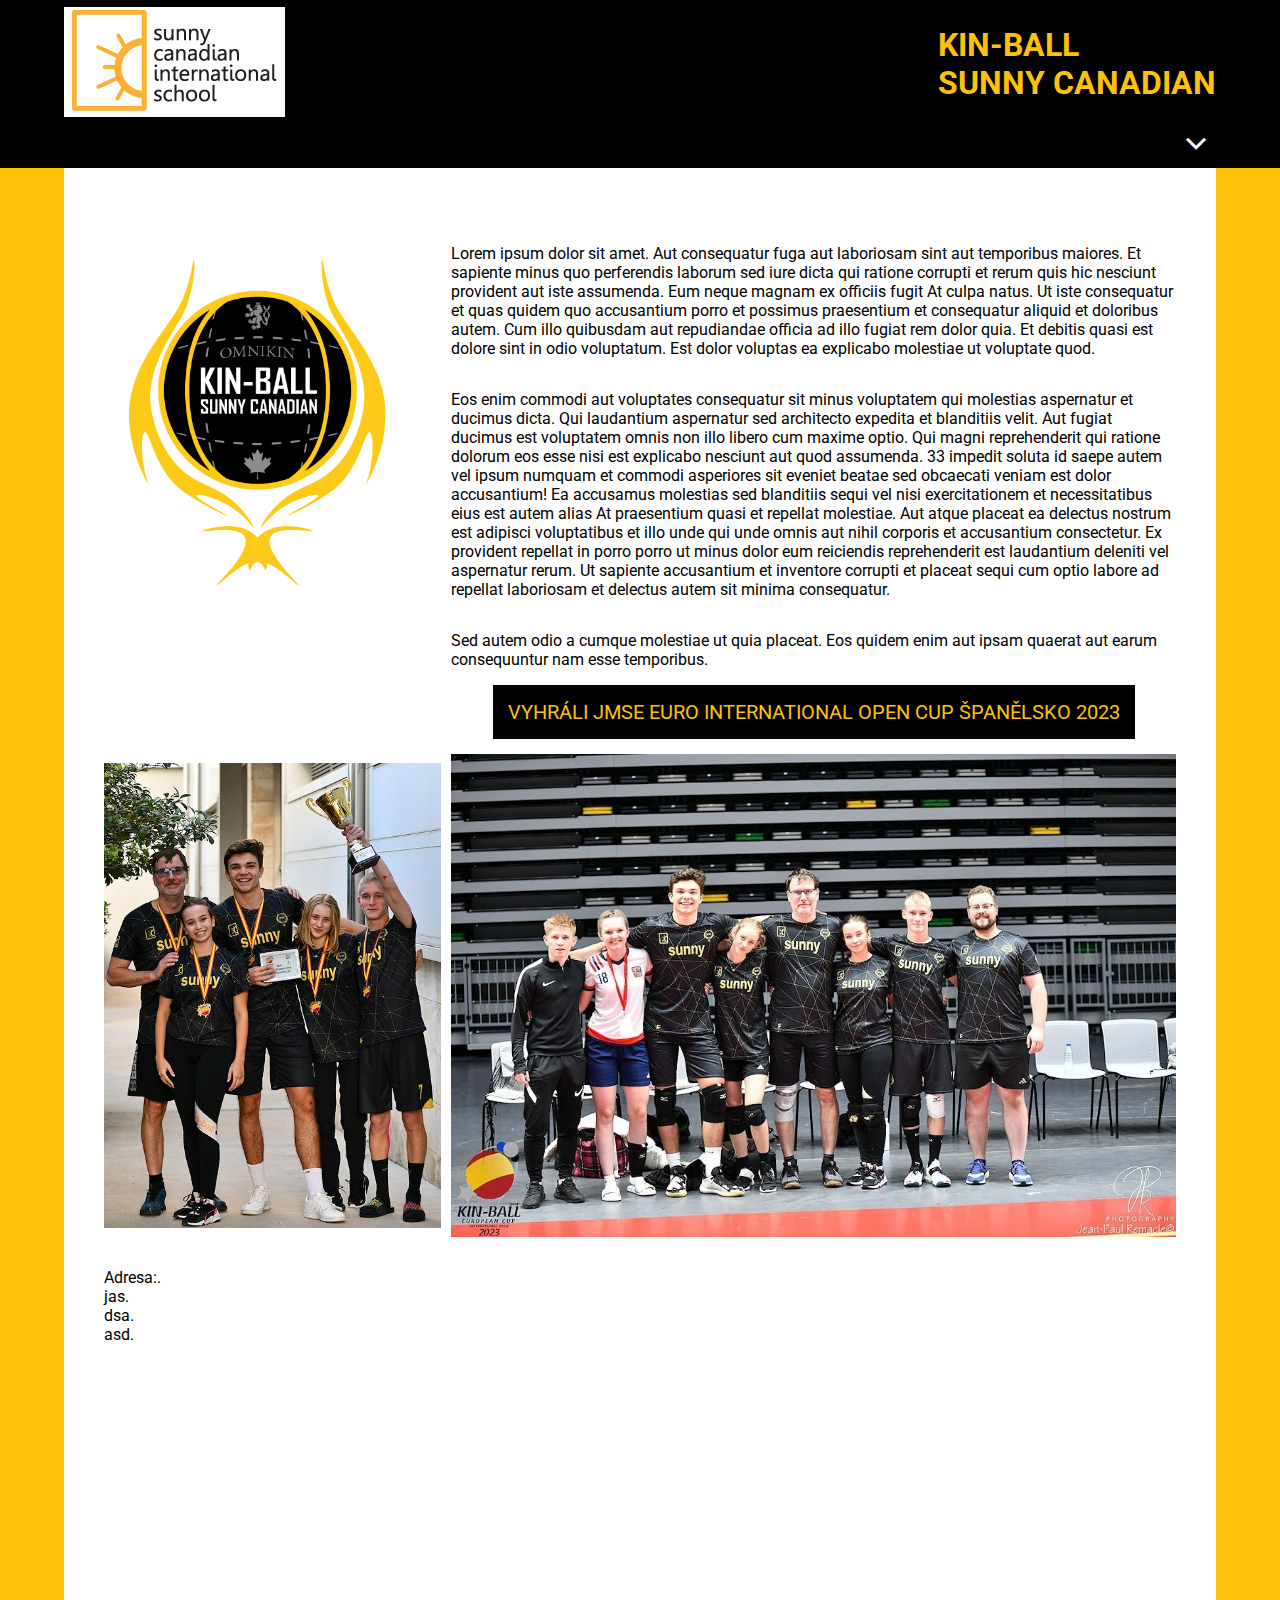
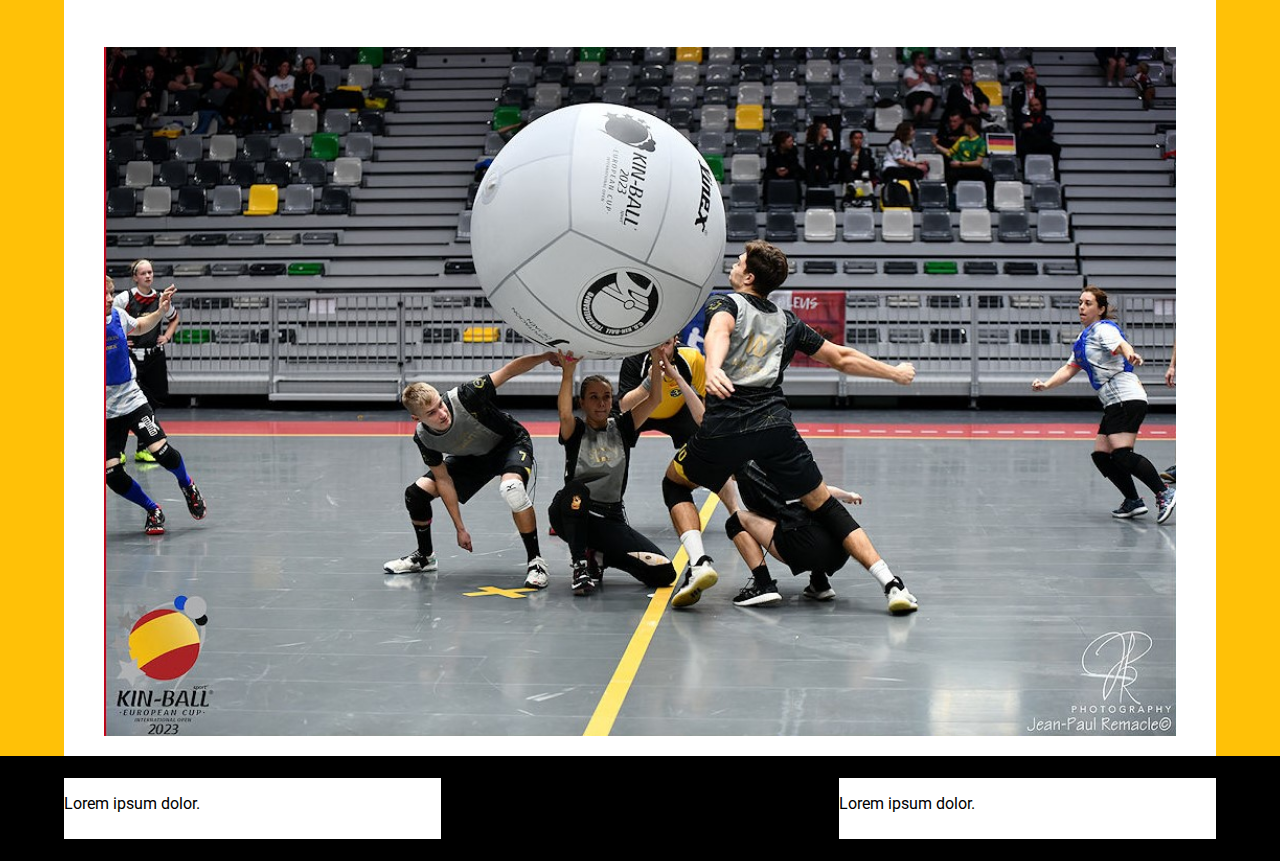
<file: index.html>
<!DOCTYPE html>
<html lang="en">
<head>
    <meta charset="UTF-8">
    <meta name="viewport" content="width=device-width, initial-scale=1.0">
    <title>Kin-Ball Sunny Canadian</title>
    <link href="https://fonts.googleapis.com/css2?family=Roboto:wght@100;300;400;500&display=swap" rel="stylesheet">
    <link rel="stylesheet" href="https://fonts.googleapis.com/css2?family=Material+Symbols+Outlined:opsz,wght,FILL,GRAD@40,400,0,0" />
    <link rel="stylesheet" href="style.css">
</head>
<body>
    <header>
        
            <div class="header-wrapper">
                <a class="logo-skoly" href="https://www.sunnycanadian.cz">
                    <img class="fotologo" src="logo(2).png" width="100%" height="auto">
                </a>
                <a class="logo-link" href="index.html">
                    <h1 class="logo">
                        KIN-BALL<br>SUNNY CANADIAN
                    </h1>
                </a>
        </div>
        <div class="wrap">
            <a href="javascript:void(0);" class="icon" onclick="myFunction()" >
                <span class="material-symbols-outlined" style="font-size: 40px;">
                    expand_more
                </span>
            </a>
            <div id="top-nav">
                <a class="o-nas" href="onas.html">
                    O Nás
                </a>
                <a class="kontakty" href="kontakty.html">
                    Kontakty
                </a>
                
            </div>
    
        </div>
    </header>
    <main>
        <div class="content">
            <div class="logo-main">
                <img class="logo-img" src="kincupv4.png" style="width: 100%; height: auto;">
            </div>
            <div class="text-box">
                
                <p>Lorem ipsum dolor sit amet. Aut consequatur fuga aut laboriosam sint aut temporibus maiores. Et sapiente minus quo perferendis laborum sed iure dicta qui ratione corrupti et rerum quis hic nesciunt provident aut iste assumenda. Eum neque magnam ex officiis fugit At culpa natus. Ut iste consequatur et quas quidem quo accusantium porro et possimus praesentium et consequatur aliquid et doloribus autem. Cum illo quibusdam aut repudiandae officia ad illo fugiat rem dolor quia. Et debitis quasi est dolore sint in odio voluptatum. Est dolor voluptas ea explicabo molestiae ut voluptate quod. </p><p>Eos enim commodi aut voluptates consequatur sit minus voluptatem qui molestias aspernatur et ducimus dicta. Qui laudantium aspernatur sed architecto expedita et blanditiis velit. Aut fugiat ducimus est voluptatem omnis non illo libero cum maxime optio. Qui magni reprehenderit qui ratione dolorum eos esse nisi est explicabo nesciunt aut quod assumenda. 33 impedit soluta id saepe autem vel ipsum numquam et commodi asperiores sit eveniet beatae sed obcaecati veniam est dolor accusantium! Ea accusamus molestias sed blanditiis sequi vel nisi exercitationem et necessitatibus eius est autem alias At praesentium quasi et repellat molestiae. Aut atque placeat ea delectus nostrum est adipisci voluptatibus et illo unde qui unde omnis aut nihil corporis et accusantium consectetur. Ex provident repellat in porro porro ut minus dolor eum reiciendis reprehenderit est laudantium deleniti vel aspernatur rerum. Ut sapiente accusantium et inventore corrupti et placeat sequi cum optio labore ad repellat laboriosam et delectus autem sit minima consequatur. </p><p>Sed autem odio a cumque molestiae ut quia placeat. Eos quidem enim aut ipsam quaerat aut earum consequuntur nam esse temporibus. 

                </p>
                <div class="spanelsko">
                    VYHRÁLI JMSE EURO INTERNATIONAL OPEN CUP ŠPANĚLSKO 2023 
                </div>
            </div>
            <div class="image1">
                    <img class="foto1" src="012.jpg" style="width:100%; height:auto;"> 
            </div>
            <div class="image2">
            <img class="foto2" src="001.jpg" style=" width:100%; height:100%;">
            </div>
            <div class="map">
                <!--<iframe src="https://www.google.com/maps/embed?pb=!4v1706257951155!6m8!1m7!1sCAoSLEFGMVFpcE5rSXZuNThWeDZ4bmQwR0pSSTd0ZDJwV1RvWDllM1ZlenBydmdC!2m2!1d49.9741094179406!2d14.53669003285142!3f244!4f0!5f0.5970117501821992" width="100%" height="100%" style="border:0;" allowfullscreen="" loading="lazy" referrerpolicy="no-referrer-when-downgrade"></iframe>
                --><iframe src="https://www.google.com/maps/embed?pb=!1m18!1m12!1m3!1d2565.965773179728!2d14.53384567697768!3d49.974500421518336!2m3!1f0!2f0!3f0!3m2!1i1024!2i768!4f13.1!3m3!1m2!1s0x470b8f78ed7447d7%3A0x160d64f1ff7fbb79!2sSunny%20Canadian%20International%20School!5e0!3m2!1scs!2sus!4v1706637060312!5m2!1scs!2sus" style=" width:100%; height:100%; border:0;" allowfullscreen="" loading="lazy" referrerpolicy="no-referrer-when-downgrade"></iframe>
            </div>
            <div class="text-box2">
                <p >
                    Adresa:. 
                    <br>
                    jas. 
                    <br>
                    dsa.
                    <br>
                    asd. 
                </p>
            </div>
            <div class="image3">
                <img src="010.jpg" style=" width:100%; height:100%;">
            </div>
        </div>
    </main>
    <footer>
        <div class="footer-wrapper">
            <div class="foot-box1">
                <p>Lorem ipsum dolor. </p>
            </div>
            <div class="foot-box2">
                <p>Lorem ipsum dolor.</p>
            </div>
        </div>
    </footer>
    <script>
        function myFunction() {
            var x = document.getElementById("top-nav");
            if (x.style.display === "flex") {
                x.style.display = "none";
            } else {
                x.style.display = "flex";
            }
        }
        </script>
</body>
</html>
</file>
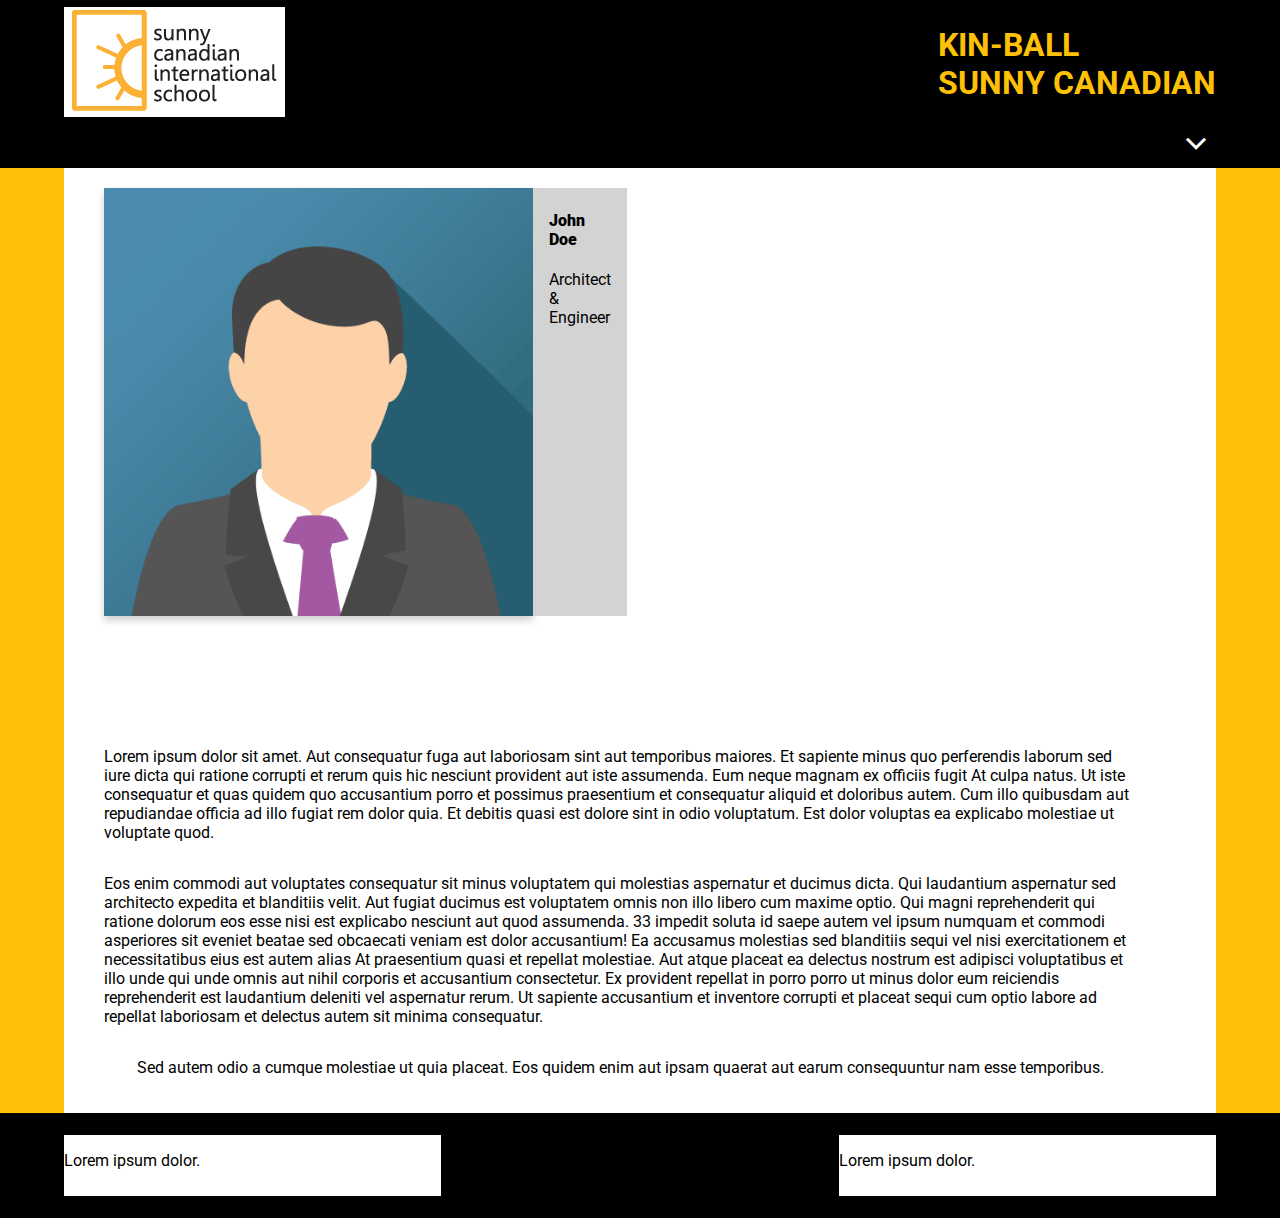
<file: kontakty.html>
<!DOCTYPE html>
<html lang="en">
<head>
    <meta charset="UTF-8">
    <meta name="viewport" content="width=device-width, initial-scale=1.0">
    <title>Kin-Ball Sunny Canadian</title>
    <link href="https://fonts.googleapis.com/css2?family=Roboto:wght@100;300;400;500&display=swap" rel="stylesheet">
    <link rel="stylesheet" href="https://fonts.googleapis.com/css2?family=Material+Symbols+Outlined:opsz,wght,FILL,GRAD@40,400,0,0" />    <link rel="stylesheet" href="style3.css">
</head>
<body>
    <header>
        
        <div class="header-wrapper">
            <a class="logo-skoly" href="https://www.sunnycanadian.cz">
                <img class="fotologo" src="logo(2).png" width="100%" height="auto">
            </a>
            <a class="logo-link" href="index.html">
                <h1 class="logo">
                    KIN-BALL<br>SUNNY CANADIAN
                </h1>
            </a>
    </div>
    <div class="wrap">
        <a href="javascript:void(0);" class="icon" onclick="myFunction()">
            <span class="material-symbols-outlined" style="font-size: 40px;">
                expand_more
            </span>
        </a>
        <div id="top-nav">
            <a class="o-nas" href="onas.html">
                O Nás
            </a>
            <a class="kontakty" href="kontakty.html">
                Kontakty
            </a>
            <!--  <a class="kalendar">
                Kalendář
            </a>-->
        </div>

    </div>
</header>
    <main>
        <div class="content">
            <div class="card">
                <img src="img_avatar.png" alt="Avatar" style="width:100%">
                <div class="container">
                    <h4><b>John Doe</b></h4> 
                    <p>Architect & Engineer</p> 
                </div>
            </div>
            
            <div class="text-box">
                
                <p>Lorem ipsum dolor sit amet. Aut consequatur fuga aut laboriosam sint aut temporibus maiores. Et sapiente minus quo perferendis laborum sed iure dicta qui ratione corrupti et rerum quis hic nesciunt provident aut iste assumenda. Eum neque magnam ex officiis fugit At culpa natus. Ut iste consequatur et quas quidem quo accusantium porro et possimus praesentium et consequatur aliquid et doloribus autem. Cum illo quibusdam aut repudiandae officia ad illo fugiat rem dolor quia. Et debitis quasi est dolore sint in odio voluptatum. Est dolor voluptas ea explicabo molestiae ut voluptate quod. </p><p>Eos enim commodi aut voluptates consequatur sit minus voluptatem qui molestias aspernatur et ducimus dicta. Qui laudantium aspernatur sed architecto expedita et blanditiis velit. Aut fugiat ducimus est voluptatem omnis non illo libero cum maxime optio. Qui magni reprehenderit qui ratione dolorum eos esse nisi est explicabo nesciunt aut quod assumenda. 33 impedit soluta id saepe autem vel ipsum numquam et commodi asperiores sit eveniet beatae sed obcaecati veniam est dolor accusantium! Ea accusamus molestias sed blanditiis sequi vel nisi exercitationem et necessitatibus eius est autem alias At praesentium quasi et repellat molestiae. Aut atque placeat ea delectus nostrum est adipisci voluptatibus et illo unde qui unde omnis aut nihil corporis et accusantium consectetur. Ex provident repellat in porro porro ut minus dolor eum reiciendis reprehenderit est laudantium deleniti vel aspernatur rerum. Ut sapiente accusantium et inventore corrupti et placeat sequi cum optio labore ad repellat laboriosam et delectus autem sit minima consequatur. </p><p>Sed autem odio a cumque molestiae ut quia placeat. Eos quidem enim aut ipsam quaerat aut earum consequuntur nam esse temporibus. 

                </p>
            </div>
        </div>
    </main>
    <footer>
        <div class="footer-wrapper">
            <div class="foot-box1">
                <p>Lorem ipsum dolor. </p>
            </div>
            <div class="foot-box2">
                <p>Lorem ipsum dolor.</p>
            </div>
        </div>
    </footer>
    <script>
        function myFunction() {
            var x = document.getElementById("top-nav");
            if (x.style.display === "flex") {
                x.style.display = "none";
            } else {
                x.style.display = "flex";
            }
        }
        </script>
</body>
</html>
</file>
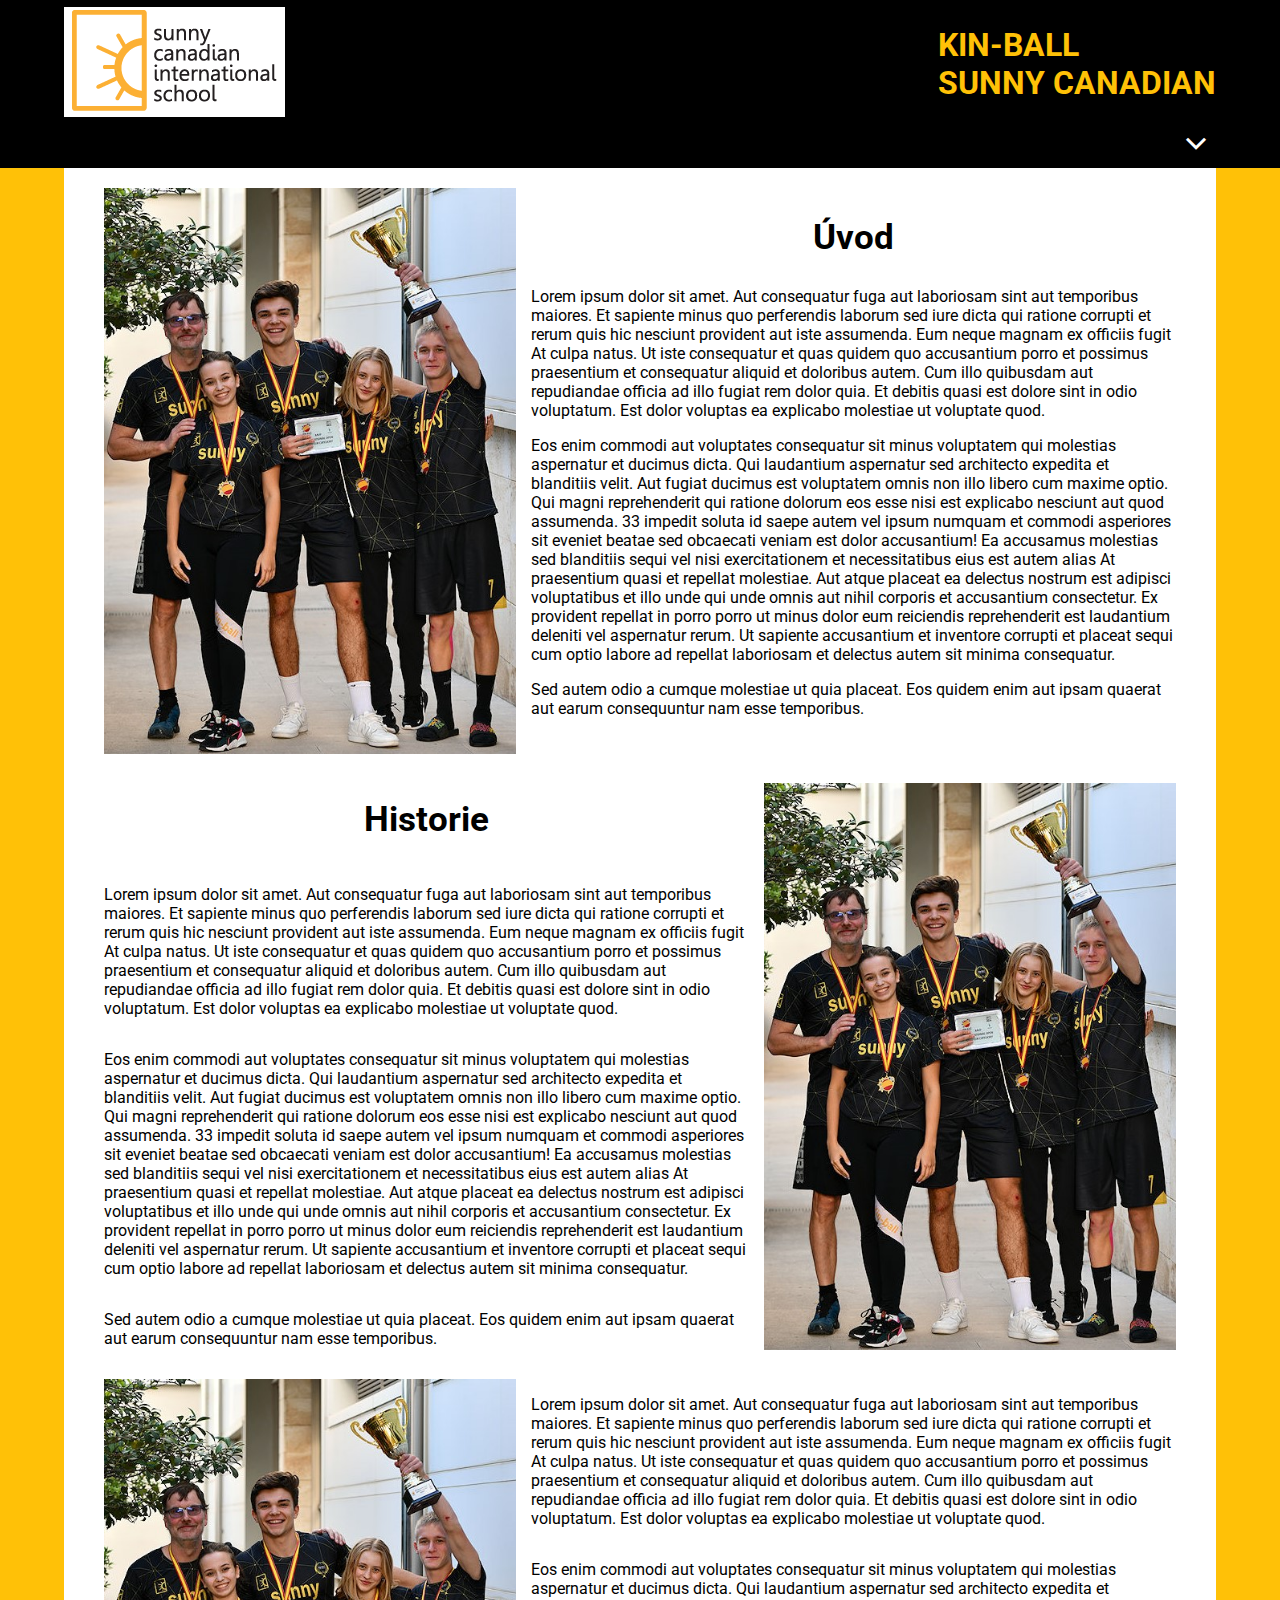
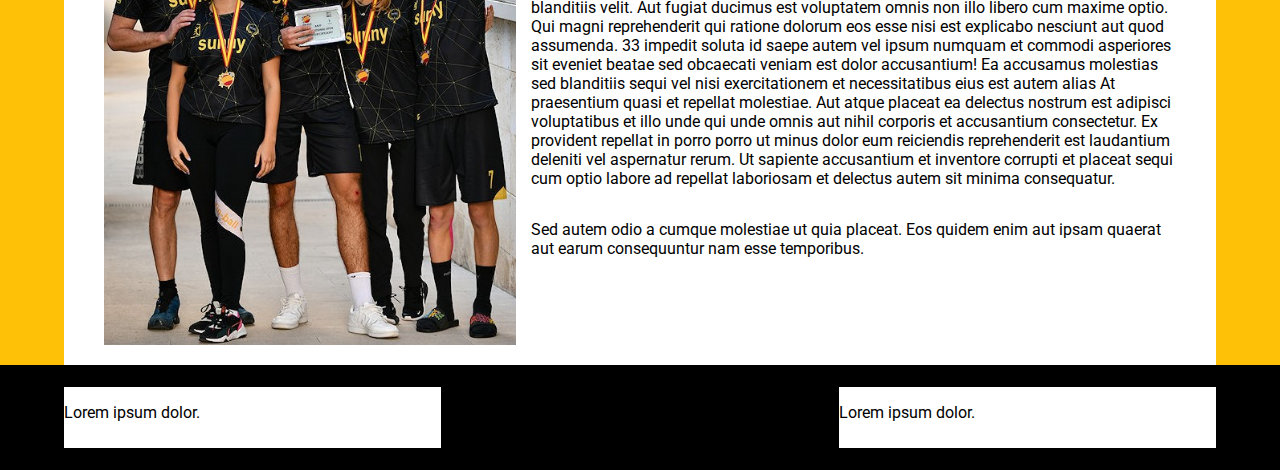
<file: onas.html>
<!DOCTYPE html>
<html lang="en">
<head>
    <meta charset="UTF-8">
    <meta name="viewport" content="width=device-width, initial-scale=1.0">
    <title>Kin-Ball Sunny Canadian</title>
    <link href="https://fonts.googleapis.com/css2?family=Roboto:wght@100;300;400;500&display=swap" rel="stylesheet">
    <link rel="stylesheet" href="https://fonts.googleapis.com/css2?family=Material+Symbols+Outlined:opsz,wght,FILL,GRAD@40,400,0,0" />    <link rel="stylesheet" href="style2.css">
</head>
<body>
    <header>
        
        <div class="header-wrapper">
            <a class="logo-skoly" href="https://www.sunnycanadian.cz">
                <img class="fotologo" src="logo(2).png" width="100%" height="auto">
            </a>
            <a class="logo-link" href="index.html">
                <h1 class="logo">
                    KIN-BALL<br>SUNNY CANADIAN
                </h1>
            </a>
    </div>
    <div class="wrap">
        <a href="javascript:void(0);" class="icon" onclick="myFunction()">
            <span class="material-symbols-outlined" style="font-size: 40px;">
                expand_more
            </span>
        </a>
        <div id="top-nav">
            <a class="o-nas" href="onas.html">
                O Nás
            </a>
            <a class="kontakty" href="kontakty.html">
                Kontakty
            </a>
            <!--  <a class="kalendar">
                Kalendář
            </a>-->
        </div>

    </div>
</header>
    <main>
        <div class="content">
            <div class="content1-wrapper">   
                <div class="image1">
                    <img src="012.jpg" style="width: 100%; height: auto;">
                </div>
                <div class="text-uvod">
                    <h2 class="h2-uvod">Úvod</h2>
                    <p>
                        Lorem ipsum dolor sit amet. Aut consequatur fuga aut laboriosam sint aut temporibus maiores. Et sapiente minus quo perferendis laborum sed iure dicta qui ratione corrupti et rerum quis hic nesciunt provident aut iste assumenda. Eum neque magnam ex officiis fugit At culpa natus. Ut iste consequatur et quas quidem quo accusantium porro et possimus praesentium et consequatur aliquid et doloribus autem. Cum illo quibusdam aut repudiandae officia ad illo fugiat rem dolor quia. Et debitis quasi est dolore sint in odio voluptatum. Est dolor voluptas ea explicabo molestiae ut voluptate quod. </p><p>Eos enim commodi aut voluptates consequatur sit minus voluptatem qui molestias aspernatur et ducimus dicta. Qui laudantium aspernatur sed architecto expedita et blanditiis velit. Aut fugiat ducimus est voluptatem omnis non illo libero cum maxime optio. Qui magni reprehenderit qui ratione dolorum eos esse nisi est explicabo nesciunt aut quod assumenda. 33 impedit soluta id saepe autem vel ipsum numquam et commodi asperiores sit eveniet beatae sed obcaecati veniam est dolor accusantium! Ea accusamus molestias sed blanditiis sequi vel nisi exercitationem et necessitatibus eius est autem alias At praesentium quasi et repellat molestiae. Aut atque placeat ea delectus nostrum est adipisci voluptatibus et illo unde qui unde omnis aut nihil corporis et accusantium consectetur. Ex provident repellat in porro porro ut minus dolor eum reiciendis reprehenderit est laudantium deleniti vel aspernatur rerum. Ut sapiente accusantium et inventore corrupti et placeat sequi cum optio labore ad repellat laboriosam et delectus autem sit minima consequatur. </p><p>Sed autem odio a cumque molestiae ut quia placeat. Eos quidem enim aut ipsam quaerat aut earum consequuntur nam esse temporibus. 
                    </p>
                </div>
            </div>
            <div class="content2-wrapper">
                <div class="text-historie">
                    <h2 class="h2-historie">Historie</h2>
                    <p>
                        Lorem ipsum dolor sit amet. Aut consequatur fuga aut laboriosam sint aut temporibus maiores. Et sapiente minus quo perferendis laborum sed iure dicta qui ratione corrupti et rerum quis hic nesciunt provident aut iste assumenda. Eum neque magnam ex officiis fugit At culpa natus. Ut iste consequatur et quas quidem quo accusantium porro et possimus praesentium et consequatur aliquid et doloribus autem. Cum illo quibusdam aut repudiandae officia ad illo fugiat rem dolor quia. Et debitis quasi est dolore sint in odio voluptatum. Est dolor voluptas ea explicabo molestiae ut voluptate quod. </p><p>Eos enim commodi aut voluptates consequatur sit minus voluptatem qui molestias aspernatur et ducimus dicta. Qui laudantium aspernatur sed architecto expedita et blanditiis velit. Aut fugiat ducimus est voluptatem omnis non illo libero cum maxime optio. Qui magni reprehenderit qui ratione dolorum eos esse nisi est explicabo nesciunt aut quod assumenda. 33 impedit soluta id saepe autem vel ipsum numquam et commodi asperiores sit eveniet beatae sed obcaecati veniam est dolor accusantium! Ea accusamus molestias sed blanditiis sequi vel nisi exercitationem et necessitatibus eius est autem alias At praesentium quasi et repellat molestiae. Aut atque placeat ea delectus nostrum est adipisci voluptatibus et illo unde qui unde omnis aut nihil corporis et accusantium consectetur. Ex provident repellat in porro porro ut minus dolor eum reiciendis reprehenderit est laudantium deleniti vel aspernatur rerum. Ut sapiente accusantium et inventore corrupti et placeat sequi cum optio labore ad repellat laboriosam et delectus autem sit minima consequatur. </p><p>Sed autem odio a cumque molestiae ut quia placeat. Eos quidem enim aut ipsam quaerat aut earum consequuntur nam esse temporibus. 
                    </p>
                </div>
                <div class="image1">
                    <img src="012.jpg" style="width: 100%; height: auto;">
                </div>
            </div>
            <div class="content1-wrapper">
                <div class="image1">
                    <img src="012.jpg" style="width: 100%; height: auto;">
                </div>
                <div class="text-historie">
                    <!--<h2 class="h2-historie">Historie</h2>-->
                    <p>
                        Lorem ipsum dolor sit amet. Aut consequatur fuga aut laboriosam sint aut temporibus maiores. Et sapiente minus quo perferendis laborum sed iure dicta qui ratione corrupti et rerum quis hic nesciunt provident aut iste assumenda. Eum neque magnam ex officiis fugit At culpa natus. Ut iste consequatur et quas quidem quo accusantium porro et possimus praesentium et consequatur aliquid et doloribus autem. Cum illo quibusdam aut repudiandae officia ad illo fugiat rem dolor quia. Et debitis quasi est dolore sint in odio voluptatum. Est dolor voluptas ea explicabo molestiae ut voluptate quod. </p><p>Eos enim commodi aut voluptates consequatur sit minus voluptatem qui molestias aspernatur et ducimus dicta. Qui laudantium aspernatur sed architecto expedita et blanditiis velit. Aut fugiat ducimus est voluptatem omnis non illo libero cum maxime optio. Qui magni reprehenderit qui ratione dolorum eos esse nisi est explicabo nesciunt aut quod assumenda. 33 impedit soluta id saepe autem vel ipsum numquam et commodi asperiores sit eveniet beatae sed obcaecati veniam est dolor accusantium! Ea accusamus molestias sed blanditiis sequi vel nisi exercitationem et necessitatibus eius est autem alias At praesentium quasi et repellat molestiae. Aut atque placeat ea delectus nostrum est adipisci voluptatibus et illo unde qui unde omnis aut nihil corporis et accusantium consectetur. Ex provident repellat in porro porro ut minus dolor eum reiciendis reprehenderit est laudantium deleniti vel aspernatur rerum. Ut sapiente accusantium et inventore corrupti et placeat sequi cum optio labore ad repellat laboriosam et delectus autem sit minima consequatur. </p><p>Sed autem odio a cumque molestiae ut quia placeat. Eos quidem enim aut ipsam quaerat aut earum consequuntur nam esse temporibus. 
                    </p>
                </div>
            </div>
        </div>
    </main>
    <footer>
        <div class="footer-wrapper">
            <div class="foot-box1">
                <p>Lorem ipsum dolor. </p>
            </div>
            <div class="foot-box2">
                <p>Lorem ipsum dolor.</p>
            </div>
        </div>
    </footer>
    <script>
        function myFunction() {
            var x = document.getElementById("top-nav");
            if (x.style.display === "flex") {
                x.style.display = "none";
            } else {
                x.style.display = "flex";
            }
        }
        </script>
</body>
</html>
</file>
<file: style.css>
body{
    padding: 0;
    margin: 0;
    background-color: #FFC107;
    font-family: 'Roboto', sans-serif;
}

header{
    width:100% ;
    height: auto;
    background-color: black;}
.wrap{
    height: 100%;
    width: 90%;
    overflow: hidden;
    position: relative;
    max-width: 1500px;
    margin: 0 auto;
    display: flex;
    flex-direction: column-reverse;
    align-items: flex-end;
}
.wrap a.icon{
    background: black;
    color: white;
    display: block;
    /*position: absolute;*/

}

.active{
    background-color: black;
}
.header-wrapper{
    height: 100%;
    width: 90%;
    max-width: 1500px;
    margin: 0 auto;
    display: flex;
    justify-content: space-between;
    align-items: center;
    padding-top: 5px;
    

}
.logo-skoly{
    width: fit-content;
}
.logo{
    color: #FFC107;
    text-decoration: none;

}

.logo-link{
    text-decoration: none;
}

.wrap #top-nav{ 
    display: none;
    gap: 15px;
/*    width: fit-content;
    gap: 15px;
    margin-bottom: 10px;
    justify-content: space-between;
    background-color: black;
    align-items: center;*/
    
}

.o-nas{
/*    width: 95px;
    height: 61px;*/
    padding: 20px;
    font-size: 20px;
    background-color: white;
    text-align: center;
    text-decoration: none;
    color: black;
}
.o-nas:hover{
    /*background-color: #FFC107;*/
    background-color: #717171;
    color: white;
}
.kontakty:hover{
        /*background-color: #FFC107;*/
        background-color: #717171;
        color: white;
}
.kontakty{
/*    width: 95px;
    height: 61px;*/
    padding: 20px;
    font-size: 20px;
    background-color: white;
    text-align: center;
    text-decoration: none;
    color:black;
}
/*.kalendar{
    width: 95px;
    height: 61px;
    padding: 20px;
    font-size: 20px;
    background-color: white;
    text-align: center;
    text-decoration: none;
}*/

main{
    width: 90%;
    max-width: 1500px;
    display: flex;
    gap: 10px;
    margin: auto;
    justify-content: space-between;
    background-color: white;
}
.content{
    display: grid;
    column-gap: 10px;
    row-gap: 15px;
    grid-template-columns: repeat(6, 1fr);
    grid-template-rows: auto;
    margin-bottom: 20px;


}
.logo-main{
    width: auto;
    grid-column: span 2;
    align-items: center;
    justify-content: space-around;
    margin-left: 10px;
}
.logo-img{
    display: flex;
    
}
.text-box{
    display: flex;
    flex-direction: column;
    grid-column: span 4;
    margin-top: 60px;
    margin-right: 40px;
    align-items: center;
}
.spanelsko{
    display: flex;
    width: fit-content;
    background-color: black;
    color: #FFC107;
    text-align: center;
    font-size: 20px;
    padding: 15px;
}
.image1{
    display: flex;
    grid-column: span 2;
    margin-left: 40px;
    align-items: center;
    justify-content: space-around;
}
.image2{
    display: flex;
    width: auto;
    grid-column: span 4;
    margin-right: 40px;
    align-items: center;
    justify-content: space-around;
}
.image3{
    display: flex;
    grid-column: span 6;
    margin-right: 40px;
    margin-left: 40px;
    align-items: center;
    justify-content: space-around;
}
footer{
    width:100% ;
    height: 105px;
    background-color: black;
    display: flex;
    align-items: center;
}
.footer-wrapper{
    width: 90%;
    max-width: 1500px;
    margin: 0 auto;
    display: grid;
    grid-template-columns: repeat(6, 1fr);
    gap: 10px;
}
.foot-box1{
    width: auto;
    height:61px ;
    background-color: white;
    grid-column: span 2;
}
.foot-box2{
    width: auto;
    height:61px ;
    background-color: white;
    grid-column:5 / span 2;
}
.map{
    display: flex;
    height: 380px;
    grid-column: 4/span 3;
    grid-row-start: 3;
    align-items: center;
    margin-right: 40px;
}
.text-box2{
    grid-column: span 3;
    margin-bottom: 20px;
    margin-right: 10px;
    margin-left: 40px;
    
    
}
@media screen and (max-width: 1024px) {
    main{
        flex-direction: column;
    }
    .content{
        width: 100%;
        
    }
    .logo-main{
        display: flex;
        grid-column: span 6;
        align-items: center;
        justify-content: space-around;
        margin: 0;
    }
    .logo-img{
        width: 50%;
    }
    .text-box{
        grid-column: span 6;
        margin-right: 40px;
        margin-left: 40px;
        margin-top: 0px;
    }
    .image1{
        display: flex;
        grid-column: span 6;
        width: auto;
        height: auto;
        margin-right: 40px;
        align-items: center;
        justify-content: space-around;
    }
    .foto1{
        width: 418px;
        height: 575px;
    }
    .image2{
        display: flex;
        width: auto;
        grid-column: span 6;
        margin-right: 40px;
        margin-left: 40px;
        align-items: center;
        justify-content: space-around;
    }
    .text-box2{
        grid-column: span 6;
        margin-bottom: 20px;
        margin-right: 40px;
        margin-left: 40px;
    }
    .map{
        display: flex;
        grid-column: span 6;
        height: 310px;
        align-items: center;
        margin-right: 40px;
        margin-left: 40px;
        grid-row-start: 6;
    }

}
@media screen and (max-width: 580px){
    .foto1{
        width: 100%;
        height: 100%;
    }
    .fotologo{
        width: 75%;
    }
    .logo-skoly{
        width: fit-content;
    }
    .o-nas{
        /*width: 95px;
        height: 61px;*/
        padding: 10px;
        font-size: 15px;
        background-color: white;
        text-align: center;
        text-decoration: none;
        color: black;
    }
    .kontakty{
        /*width: 95px;
        height: 61px;*/
        padding: 10px;
        font-size: 15px;
        background-color: white;
        text-align: center;
        text-decoration: none;
        color:black;
    }
    .logo-link{
        font-size: 10px;
    }
    .image2{
        display: none;
    }
    .map{
        height: 200px;
        grid-row-start: 5;
    }
}
</file>
<file: style3.css>
body{
    padding: 0;
    margin: 0;
    background-color: #FFC107;
    font-family: 'Roboto', sans-serif;
}
header{
    width:100% ;
    height: auto;
    background-color: black;
    
}
.wrap{
    height: 100%;
    width: 90%;
    overflow: hidden;
    position: relative;
    max-width: 1500px;
    margin: 0 auto;
    display: flex;
    flex-direction: column-reverse;
    align-items: flex-end;
}
.wrap a.icon{
    background: black;
    color: white;
    display: block;
    /*position: absolute;*/

}
.active{
    background-color: black;
}
.header-wrapper{
    height: 100%;
    width: 90%;
    max-width: 1500px;
    margin: 0 auto;
    display: flex;
    justify-content: space-between;
    align-items: center;
    padding-top: 5px;

}
.logo-skoly{
    width: fit-content;
}
.logo{
    color: #FFC107;
    text-decoration: none;

}

.logo-link{
    text-decoration: none;
}

.wrap #top-nav{ 
    display: none;
    gap: 15px;
/*    width: fit-content;
    gap: 15px;
    margin-bottom: 10px;
    justify-content: space-between;
    background-color: black;
    align-items: center;*/
    
}
.o-nas:hover{
    /*background-color: #FFC107;*/
    background-color: #717171;
    color: white;
}
.kontakty:hover{
        /*background-color: #FFC107;*/
        background-color: #717171;
        color: white;
}
.o-nas{
/*    width: 95px;
    height: 61px;*/
    padding: 20px;
    font-size: 20px;
    background-color: white;
    text-align: center;
    text-decoration: none;
    color: black;
}
.kontakty{
/*    width: 95px;
    height: 61px;*/
    padding: 20px;
    font-size: 20px;
    background-color: white;
    text-align: center;
    text-decoration: none;
    color:black;
}
main{
    width: 90%;
    max-width: 1500px;
    display: flex;
    gap: 10px;
    margin: auto;
    justify-content: space-between;
    background-color: white;
}
.content{
    display: grid;
    column-gap: 10px;
    row-gap: 15px;
    grid-template-columns: repeat(6, 1fr);
    grid-template-rows: auto;
    margin-bottom: 20px;
    margin: 20px 40px;
}
.card {
    box-shadow: 0 4px 8px 0 rgba(0,0,0,0.2);
    transition: 0.3s;
    width: 40%;
    display: flex;
    grid-column: span 6;
}

.card:hover {
    box-shadow: 0 8px 16px 0 rgba(0,0,0,0.2);
}

.container {
    padding: 2px 16px;
    background: lightgray;

}
.text-box{
    display: flex;
    flex-direction: column;
    grid-column: span 6;
    margin-top: 100px;
    margin-right: 40px;
    align-items: center;
}
footer{
    width:100% ;
    height: 105px;
    background-color: black;
    display: flex;
    align-items: center;
}
.footer-wrapper{
    width: 90%;
    max-width: 1500px;
    margin: 0 auto;
    display: grid;
    grid-template-columns: repeat(6, 1fr);
    gap: 10px;
}
.foot-box1{
    width: auto;
    height:61px ;
    background-color: white;
    grid-column: span 2;
}
.foot-box2{
    width: auto;
    height:61px ;
    background-color: white;
    grid-column:5 / span 2;
}
@media screen and (max-width: 1024px){
    main{
        flex-direction: column;
    }
    .text-box{
        grid-column: span 6;
        margin-right: 40px;
        margin-left: 40px;
        margin-top: 0px;
    }
}
@media screen and (max-width: 580px) {
    .o-nas{
        /*width: 95px;
        height: 61px;*/
        padding: 10px;
        font-size: 15px;
        background-color: white;
        text-align: center;
        text-decoration: none;
        color: black;
    }
    .kontakty{
        /*width: 95px;
        height: 61px;*/
        padding: 10px;
        font-size: 15px;
        background-color: white;
        text-align: center;
        text-decoration: none;
        color:black;
    }
    .logo-link{
        font-size: 10px;
    }
    .fotologo{
        width: 75%;
    }
    .logo-skoly{
        width: fit-content;
    }

}
</file>
<file: style2.css>
body{
    padding: 0;
    margin: 0;
    background-color: #FFC107;
    font-family: 'Roboto', sans-serif;
}
header{
    width:100% ;
    height: auto;
    background-color: black;
    
}
.wrap{
    height: 100%;
    width: 90%;
    overflow: hidden;
    position: relative;
    max-width: 1500px;
    margin: 0 auto;
    display: flex;
    flex-direction: column-reverse;
    align-items: flex-end;
}
.wrap a.icon{
    background: black;
    color: white;
    display: block;
    /*position: absolute;*/

}
.active{
    background-color: black;
}
.header-wrapper{
    height: 100%;
    width: 90%;
    max-width: 1500px;
    margin: 0 auto;
    display: flex;
    justify-content: space-between;
    align-items: center;
    padding-top: 5px;

}
.logo-skoly{
    width: fit-content;
}
.logo{
    color: #FFC107;
    text-decoration: none;

}

.logo-link{
    text-decoration: none;
}

.wrap #top-nav{ 
    display: none;
    gap: 15px;
/*    width: fit-content;
    gap: 15px;
    margin-bottom: 10px;
    justify-content: space-between;
    background-color: black;
    align-items: center;*/
    
}
.o-nas:hover{
    /*background-color: #FFC107;*/
    background-color: #717171;
    color: white;
}
.kontakty:hover{
        /*background-color: #FFC107;*/
        background-color: #717171;
        color: white;
}
.o-nas{
/*    width: 95px;
    height: 61px;*/
    padding: 20px;
    font-size: 20px;
    background-color: white;
    text-align: center;
    text-decoration: none;
    color: black;
}
.kontakty{
/*    width: 95px;
    height: 61px;*/
    padding: 20px;
    font-size: 20px;
    background-color: white;
    text-align: center;
    text-decoration: none;
    color:black;
}
main{
    width: 90%;
    max-width: 1500px;
    display: flex;
    gap: 10px;
    margin: auto;
    justify-content: space-between;
    background-color: white;
}
.content{
    display: grid;
    column-gap: 10px;
    row-gap: 15px;
    grid-template-columns: repeat(6, 1fr);
    grid-template-rows: auto;
    margin-bottom: 20px;
    margin: 20px 40px;
}
.h2-uvod{
    text-align: center;
    font-size: 35px;
}
.h2-historie{
    text-align: center;
    font-size: 35px;
}
.content1-wrapper{
    display: flex;
    flex-direction: row;
    grid-column: span 6;
    gap: 15px;
}
.image1{
    display: flex;
    align-items: center;
    grid-column: span 2;
}
.text-uvod{
    flex-direction: column;
    width: 75%;

}
.content2-wrapper{
    display: flex;
    flex-direction: row;
    grid-column: span 6;
    gap: 15px;
}

.text-historie{
    display: flex;
    flex-direction: column;
    width: 75%;
    grid-column: span 6;
}

footer{
    width:100% ;
    height: 105px;
    background-color: black;
    display: flex;
    align-items: center;
}
.footer-wrapper{
    width: 90%;
    max-width: 1500px;
    margin: 0 auto;
    display: grid;
    grid-template-columns: repeat(6, 1fr);
    gap: 10px;
}
.foot-box1{
    width: auto;
    height:61px ;
    background-color: white;
    grid-column: span 2;
}
.foot-box2{
    width: auto;
    height:61px ;
    background-color: white;
    grid-column:5 / span 2;
}
@media screen and (max-width: 1024px){
    main{
        flex-direction: column;
    }
    .content1-wrapper{
        flex-direction: column-reverse;
        align-items: center;
    }
    .content2-wrapper{
        flex-direction: column;
        align-items: center;
    }
    .text-uvod{
        grid-column: span 6;
        width: auto;
    }
    .image1{
        grid-column: span 6;
        width: 75%;
    }
    .text-historie{
        grid-column: span 6;
    }
}
@media screen and (max-width: 580px) {
    .image1{
        width: 100%;
    }
    .o-nas{
        /*width: 95px;
        height: 61px;*/
        padding: 10px;
        font-size: 15px;
        background-color: white;
        text-align: center;
        text-decoration: none;
        color: black;
    }
    .kontakty{
        /*width: 95px;
        height: 61px;*/
        padding: 10px;
        font-size: 15px;
        background-color: white;
        text-align: center;
        text-decoration: none;
        color:black;
    }
    .logo-link{
        font-size: 10px;
    }
    .fotologo{
        width: 75%;
    }
    .logo-skoly{
        width: fit-content;
    }

}
</file>
